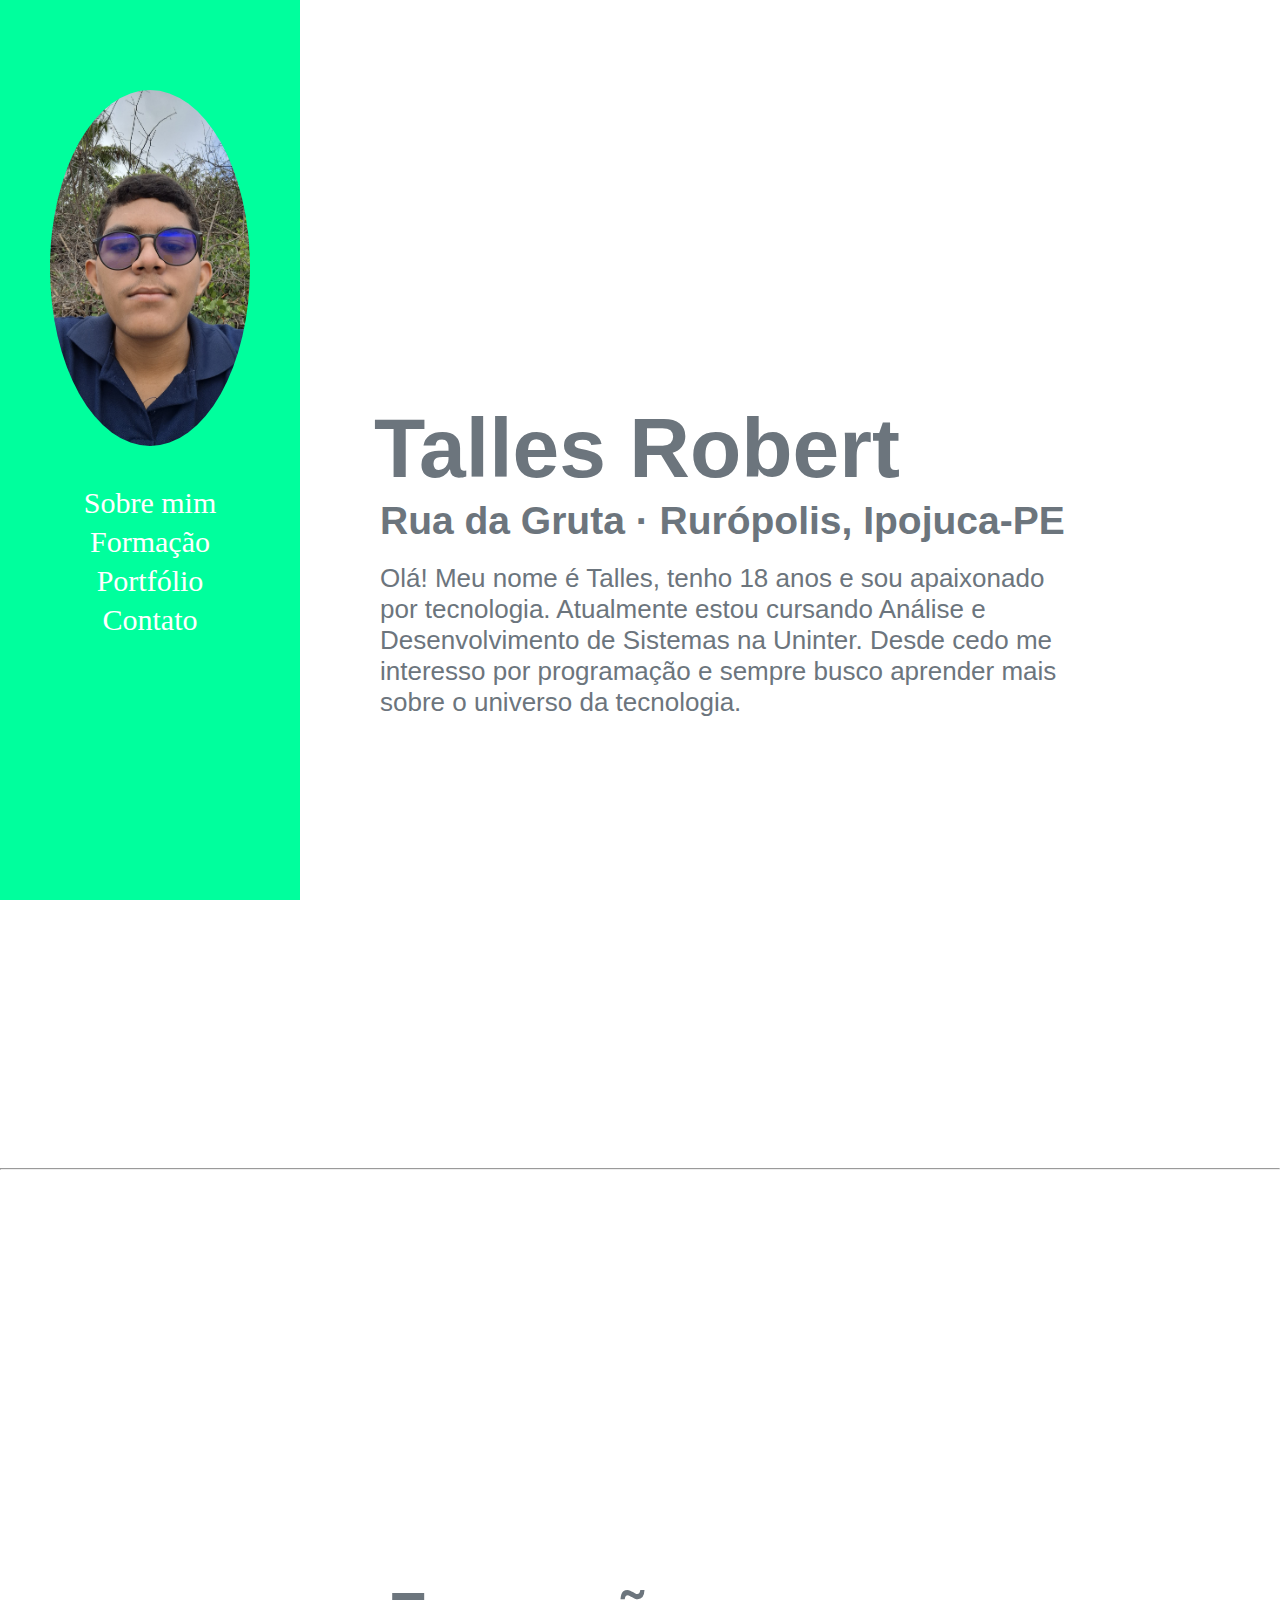
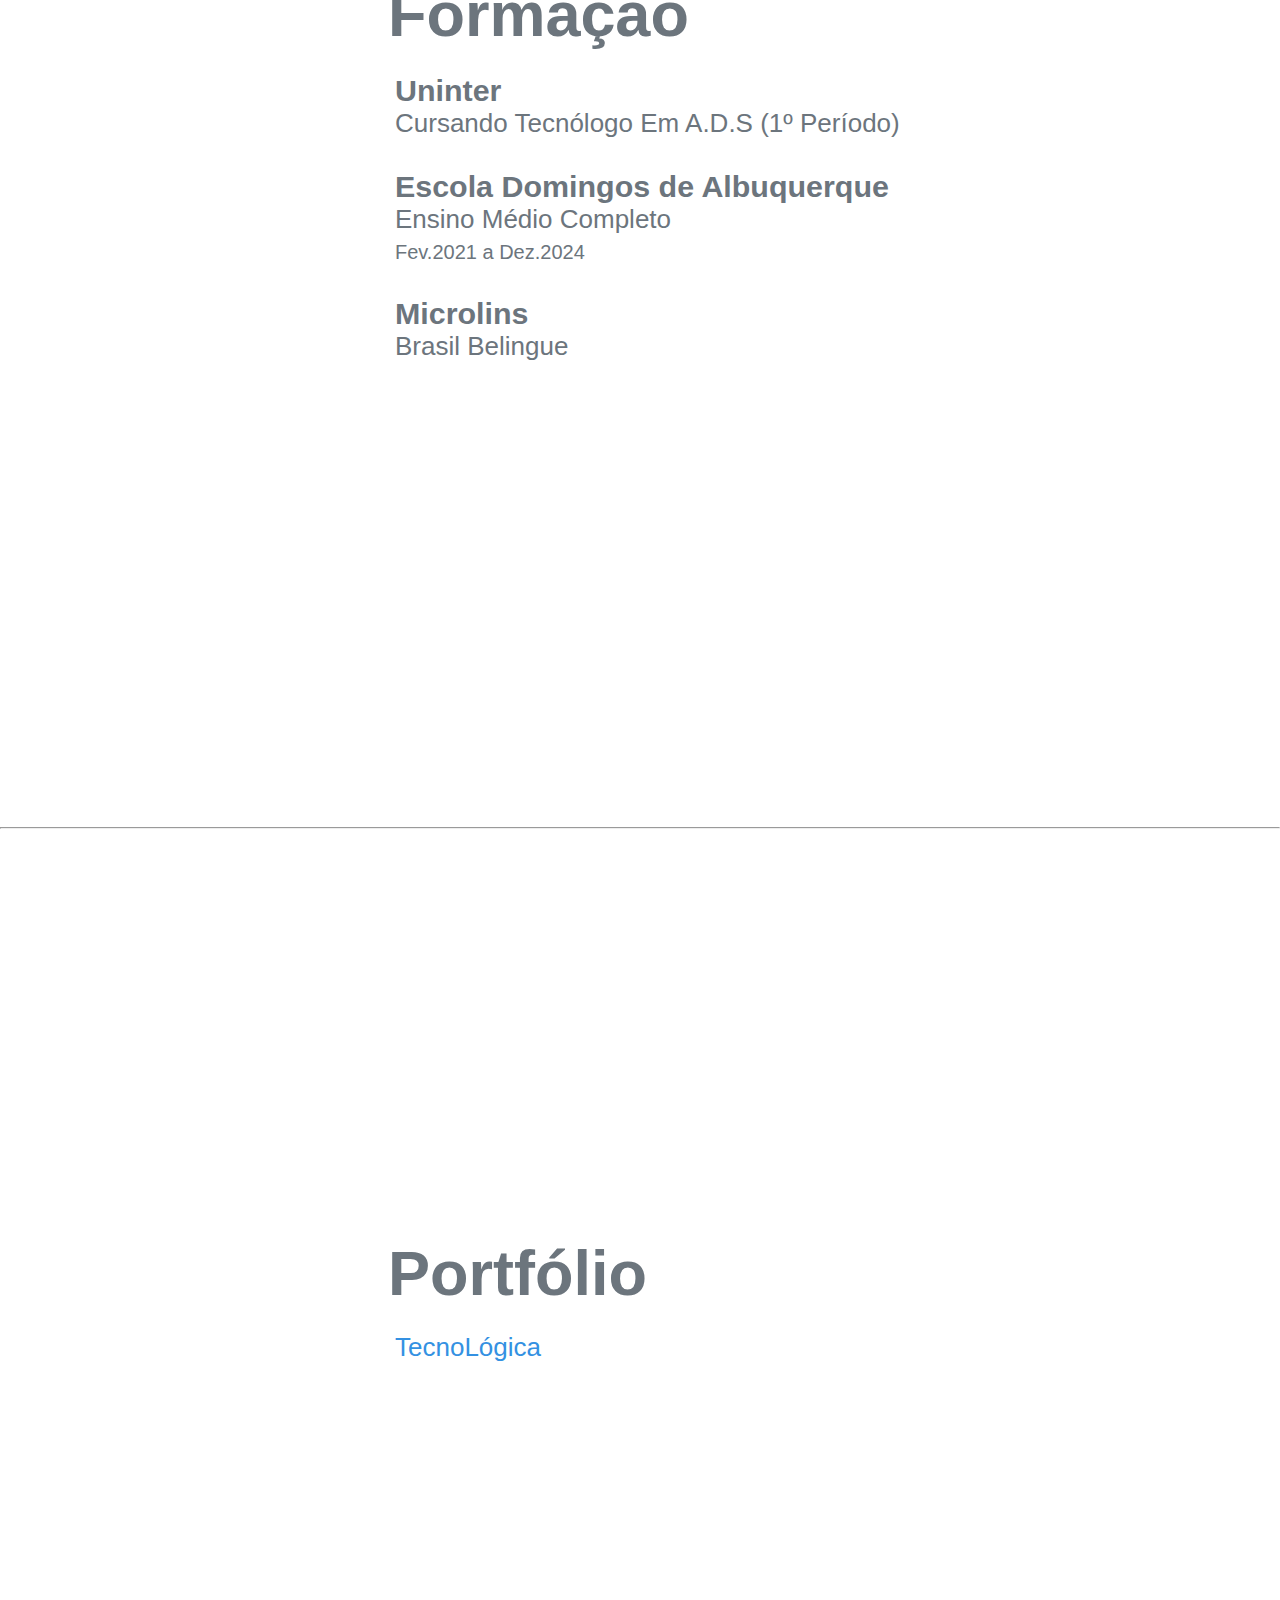
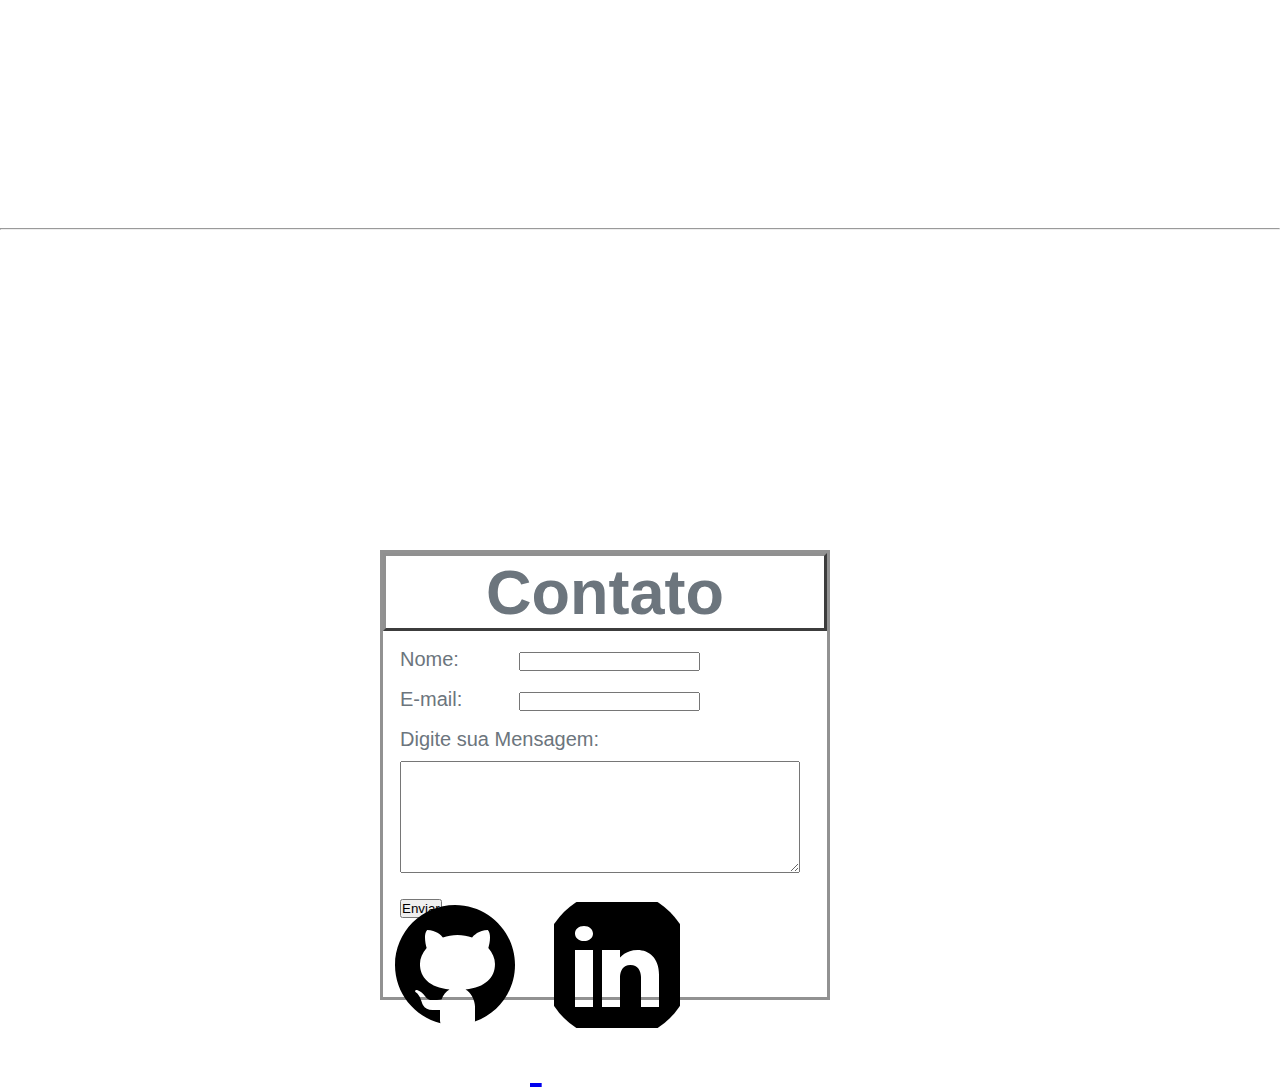
<file: index.html>
<!DOCTYPE html>
<html lang="pt-br">
  <head>
    <meta charset="UTF-8" />
    <meta name="viewport" content="width=device-width, initial-scale=1.0" />
    <title>Currículo Talles</title>
    <link rel="stylesheet" href="style.css" />
  </head>
  <body>
    <!-- Seção sobre mim -->
    <div class="container">
      <header class="menu">
        <img src="img/icons/perfil/image.jpeg" alt="Foto de Talles" />

        <nav>
          <ul class="menu-nav">
            <li><a href="#about">Sobre mim </a></li>
            <li><a href="#formation">Formação </a></li>
            <li><a href="#portfolio">Portfólio </a></li>
            <li><a href="#contact">Contato </a></li>
          </ul>
        </nav>
      </header>

      <section id="about" class="about">
        <h1 id="name">Talles Robert</h1>

        <div class="sub-about">
          <h2>Rua da Gruta · Rurópolis, Ipojuca-PE</h2>
          <p id="parag">
            Olá! Meu nome é Talles, tenho 18 anos e sou apaixonado por
            tecnologia. Atualmente estou cursando Análise e Desenvolvimento de
            Sistemas na Uninter. Desde cedo me interesso por programação e
            sempre busco aprender mais sobre o universo da tecnologia.
          </p>
        </div>
      </section>

      <hr class="hr" />

      <!-- Seção Formação -->

      <section id="formation" class="formation about">
        <h2 class="educa">Formação</h2>

        <div class="cursos">
          <h3>Uninter</h3>
          <p>Cursando Tecnólogo Em A.D.S (1º Período)</p>
        </div>

        <div class="cursos">
          <h3>Escola Domingos de Albuquerque</h3>
          <p>Ensino Médio Completo</p>
          <span class="periodo">Fev.2021 a Dez.2024</span>
        </div>

        <div class="cursos">
          <h3>Microlins</h3>
          <p>Brasil Belingue</p>
        </div>
      </section>

      <hr class="hr" />

      <!-- Seção Porfolio -->

      <section id="portfolio" class="portfolio about">
        <h2 class="educa">Portfólio</h2>

        <div class="portfolio cursos">
          <a
            href="https://thisistalles.github.io/site1/index.html"
            target="_blank"
            >TecnoLógica</a
          >
        </div>
      </section>

      <hr class="hr" />

      <!-- Seção Contato -->

      <section id="contact" class="contact about">
        <div class="quad">
          <h2 id="form">Contato</h2>

          <form action="" method="post">
            <table>
              <tr>
                <td><label for="nome">Nome:</label></td>
                <td><input type="text" name="nome" /></td>
              </tr>

              <tr>
                <td><label for="email">E-mail:</label></td>
                <td><input type="email" name="email" /></td>
              </tr>

              <tr>
                <td colspan="2">
                  <label for="msg">Digite sua Mensagem:</label><br />
                  <textarea name="msg" id="msg" rows="5" cols="40"></textarea>
                </td>
              </tr>

              <tr>
                <td><button type="button">Enviar</button></td>
              </tr>
            </table>
          </form>
        </div>
      </section>

      <!-- Links de Contato -->

      <footer id="sub-contact" class="sub-contact about">
        <div class="icons">
          <a href="https://github.com/thisistalles" target="_blank">
            <img id="git" src="img/icons/github.svg" alt="github icon" />
          </a>

          <a
            href="https://www.linkedin.com/in/talles-robert-a798a12b7/"
            target="_blank"
          >
            <img id="linke" src="img/icons/linkedin.svg" alt="github icon" />
          </a>
        </div>
      </footer>
    </div>
  </body>
</html>
</file>
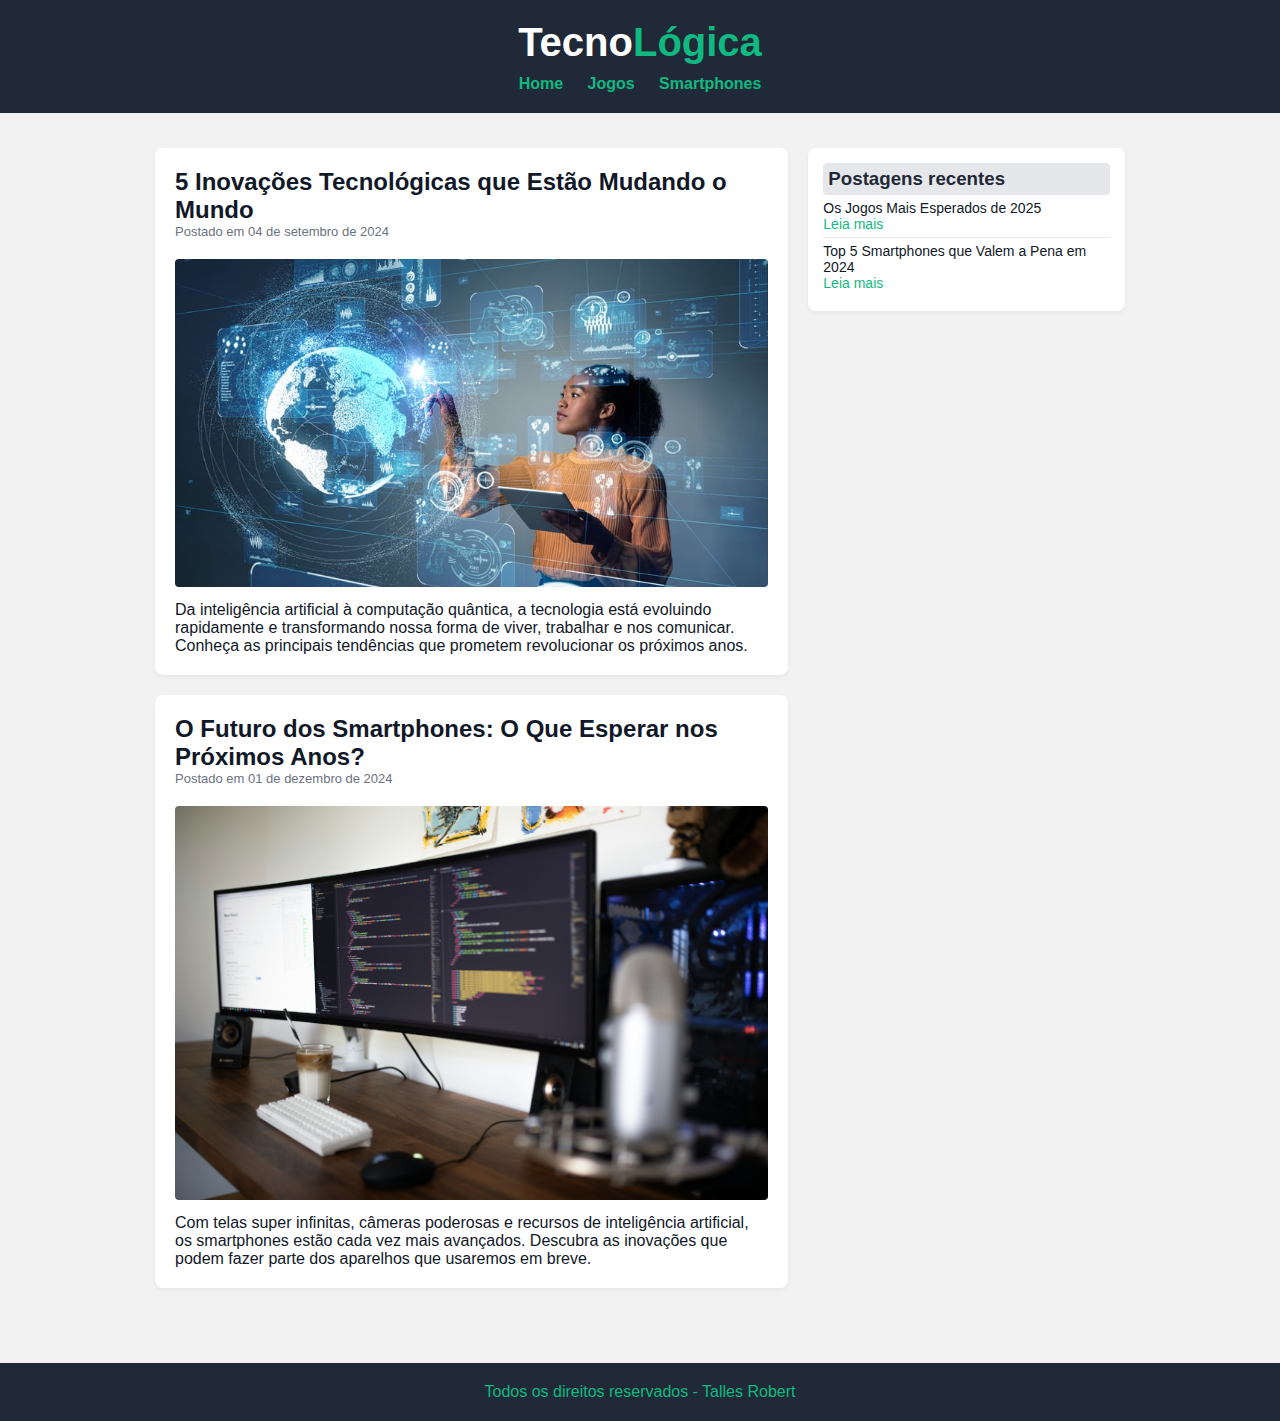
<file: port/port1/index.html>
<!DOCTYPE html>
<html lang="pt-br">
  <head>
    <meta charset="UTF-8" />
    <meta name="viewport" content="width=device-width, initial-scale=1.0" />
    <title>TecnoLógica - Tudo sobre tecnologia</title>
    <link rel="stylesheet" href="style.css" />
  </head>

  <body>
    <div id="header">
      <div id="logo">
        <a href="index.html"><h1>Tecno<span class="white">Lógica</span></h1></a>
      </div>

      <div id="menu">
        <a href="index.html">Home</a>
        <a href="jogos.html">Jogos</a>
        <a href="smartphones.html">Smartphones</a>
      </div>
    </div>

    <div id="content">
      <div id="post">
        <div class="post">
          <h2>5 Inovações Tecnológicas que Estão Mudando o Mundo</h2>
          <span class="data-post">Postado em 04 de setembro de 2024</span>
          <img
            class="img-post"
            src="imagens/tecnologia01.jpg"
            alt="Imagem sobre tecnologia"
          />
          <p>
            Da inteligência artificial à computação quântica, a tecnologia está
            evoluindo rapidamente e transformando nossa forma de viver,
            trabalhar e nos comunicar. Conheça as principais tendências que
            prometem revolucionar os próximos anos.
          </p>
        </div>

        <div class="post">
          <h2>O Futuro dos Smartphones: O Que Esperar nos Próximos Anos?</h2>
          <span class="data-post">Postado em 01 de dezembro de 2024</span>
          <img
            class="img-post"
            src="imagens/tecnologia02.png"
            alt="Imagem sobre tecnologia"
          />
          <p>
            Com telas super infinitas, câmeras poderosas e recursos de inteligência
            artificial, os smartphones estão cada vez mais avançados. Descubra
            as inovações que podem fazer parte dos aparelhos que usaremos em
            breve.
          </p>
        </div>
      </div>

      <div id="right-side">
        <div class="content-right">
          <h3>Postagens recentes</h3>

          <div class="post-right">
            <p>
              Os Jogos Mais Esperados de 2025
            </p>
            <a href="jogos.html">Leia mais</a>
          </div>

          <div class="post-right" style="border-bottom: none">
            <p>
              Top 5 Smartphones que Valem a Pena em 2024
            </p>
            <a href="smartphones.html">Leia mais</a>
          </div>
        </div>
      </div>
    </div>

    <div id="footer">Todos os direitos reservados - Talles Robert</div>
  </body>
</html>
</file>
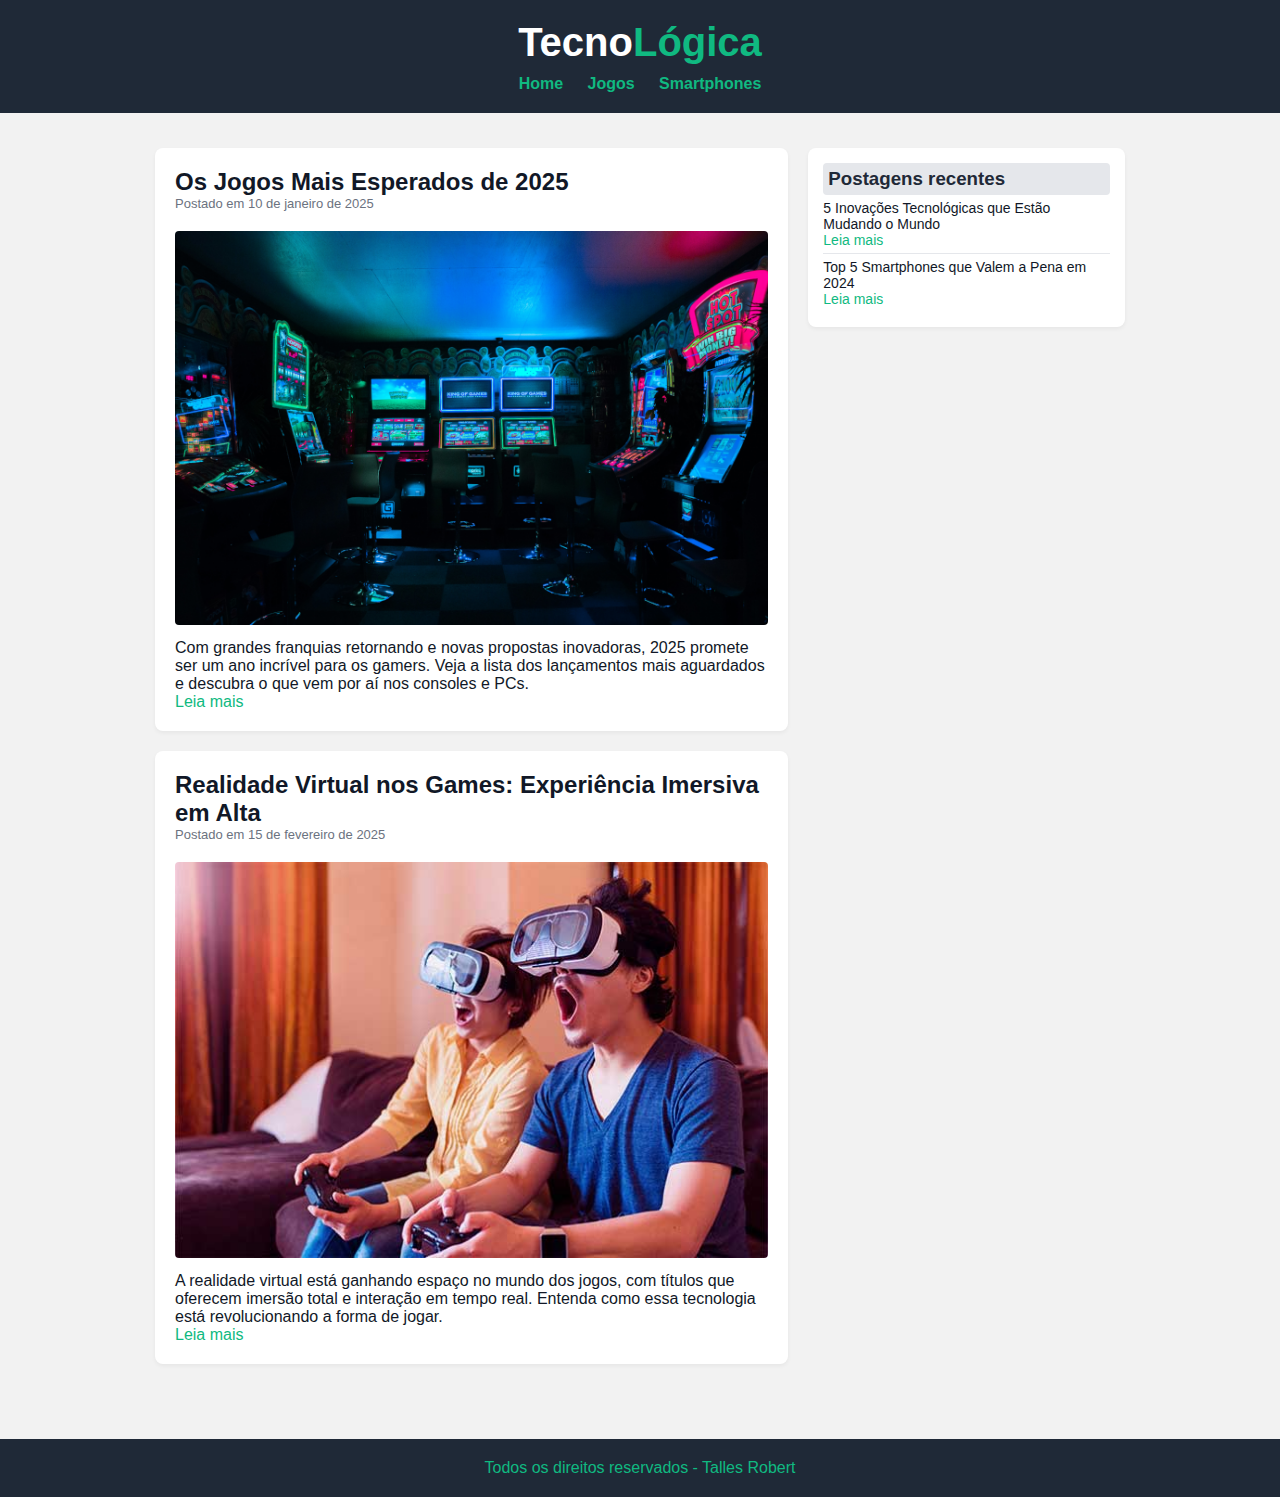
<file: port/port1/jogos.html>
<!DOCTYPE html>
<html lang="pt-br">
  <head>
    <meta charset="UTF-8" />
    <meta name="viewport" content="width=device-width, initial-scale=1.0" />
    <title>TecnoLógica - Tudo sobre tecnologia</title>
    <link rel="stylesheet" href="style.css" />
  </head>

  <body>
    <div id="header">
      <div id="logo">
        <a href="index.html"><h1>Tecno<span class="white">Lógica</span></h1></a>
      </div>

      <div id="menu">
        <a href="index.html">Home</a>
        <a href="jogos.html">Jogos</a>
        <a href="smartphones.html">Smartphones</a>
      </div>
    </div>

    <div id="content">
      <div id="post">
        <div class="post">
          <h2>Os Jogos Mais Esperados de 2025</h2>
          <span class="data-post">Postado em 10 de janeiro de 2025</span>
          <img
            class="img-post"
            src="imagens/game01.png"
            alt="Imagem sobre jogos"
          />
          <p>
            Com grandes franquias retornando e novas propostas inovadoras, 2025
            promete ser um ano incrível para os gamers. Veja a lista dos
            lançamentos mais aguardados e descubra o que vem por aí nos consoles
            e PCs.
          </p>
          <a href="#">Leia mais</a>
        </div>

        <div class="post">
          <h2>Realidade Virtual nos Games: Experiência Imersiva em Alta</h2>
          <span class="data-post">Postado em 15 de fevereiro de 2025</span>
          <img
            class="img-post"
            src="imagens/game02.jpg"
            alt="Imagem sobre jogos"
          />
          <p>
            A realidade virtual está ganhando espaço no mundo dos jogos, com
            títulos que oferecem imersão total e interação em tempo real.
            Entenda como essa tecnologia está revolucionando a forma de jogar.
          </p>
          <a href="#">Leia mais</a>
        </div>
      </div>

      <div id="right-side">
        <div class="content-right">
          <h3>Postagens recentes</h3>

          <div class="post-right">
            <p>5 Inovações Tecnológicas que Estão Mudando o Mundo</p>
            <a href="index.html">Leia mais</a>
          </div>

          <div class="post-right" style="border-bottom: none">
            <p>Top 5 Smartphones que Valem a Pena em 2024</p>
            <a href="smartphones.html">Leia mais</a>
          </div>
        </div>
      </div>
    </div>

    <div id="footer">Todos os direitos reservados - Talles Robert</div>
  </body>
</html>
</file>
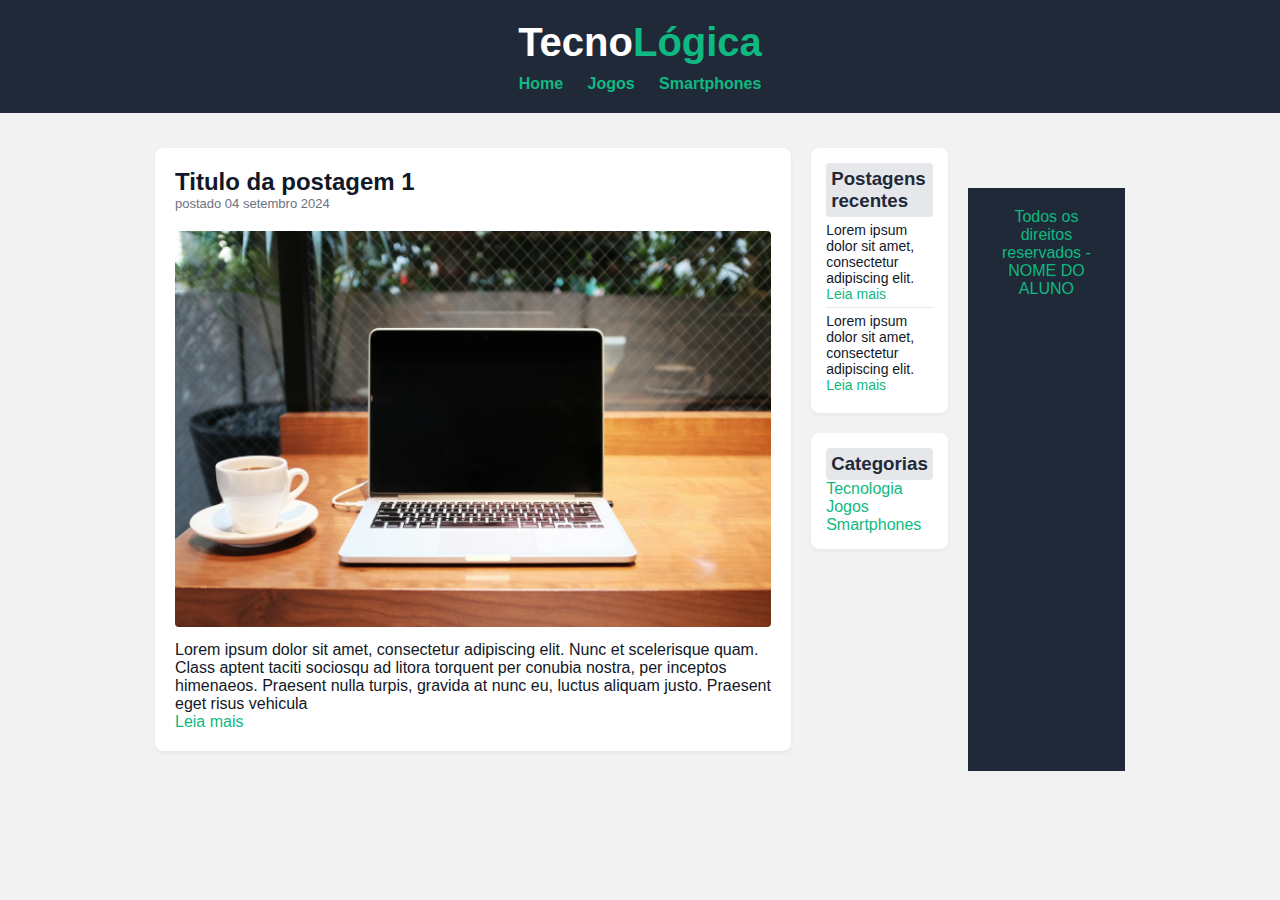
<file: port/port1/port1.html>
<!DOCTYPE html>
<html lang="pt-br">

<head>
    <meta charset="UTF-8">
    <meta name="viewport" content="width=device-width, initial-scale=1.0">
    <title>TecnoLógica - Tudo sobre tecnologia</title>
    <link rel="stylesheet" href="style.css">

 </head>

<body>

    <div id="header">

        <div id="logo">
            <h1>Tecno<span class="white">Lógica</span></h1>
        </div>
    
        <div id="menu">
            <a href="index.html">Home</a>
            <a href="jogos.html">Jogos</a>
            <a href="smartphones.html">Smartphones</a>
        </div>

    </div>

    <div id="content">

        <div id="posts">

            <!-- abertura postagem -->
            <div class="post">
                <h2>Titulo da postagem 1</h2>
                <span class="data-post">postado 04 setembro 2024</span>
                <img class="img-post" src="imagens/tecnologia01.png">
                <p>
                    Lorem ipsum dolor sit amet, consectetur adipiscing elit. Nunc et scelerisque quam. Class aptent taciti sociosqu ad litora torquent per conubia nostra, per inceptos himenaeos. Praesent nulla turpis, gravida at nunc eu, luctus aliquam justo. Praesent eget risus vehicula
                </p>
                <a href="">Leia mais</a>
            </div>
            <!--fechamento postagem -->

        </div>
    
        <div id="right-side">

            <div class="content-right">
                <h3>Postagens recentes</h3>

                <div class="post-right">
                    <p>Lorem ipsum dolor sit amet, consectetur adipiscing elit.</p>
                    <a href="">Leia mais</a>
                </div>

                <div class="post-right" style="border-bottom: none;">
                    <p>Lorem ipsum dolor sit amet, consectetur adipiscing elit.</p>
                    <a href="">Leia mais</a>
                </div>

            </div>

            <div class="content-right">
                <h3>Categorias</h3>

                <a href="">Tecnologia</a><br>
                <a href="">Jogos</a><br>
                <a href="">Smartphones</a><br>
                
            </div>

        </div>

        <div id="footer">
            Todos os direitos reservados - NOME DO ALUNO
        </div>

    </div>
</body>

</html>
</file>
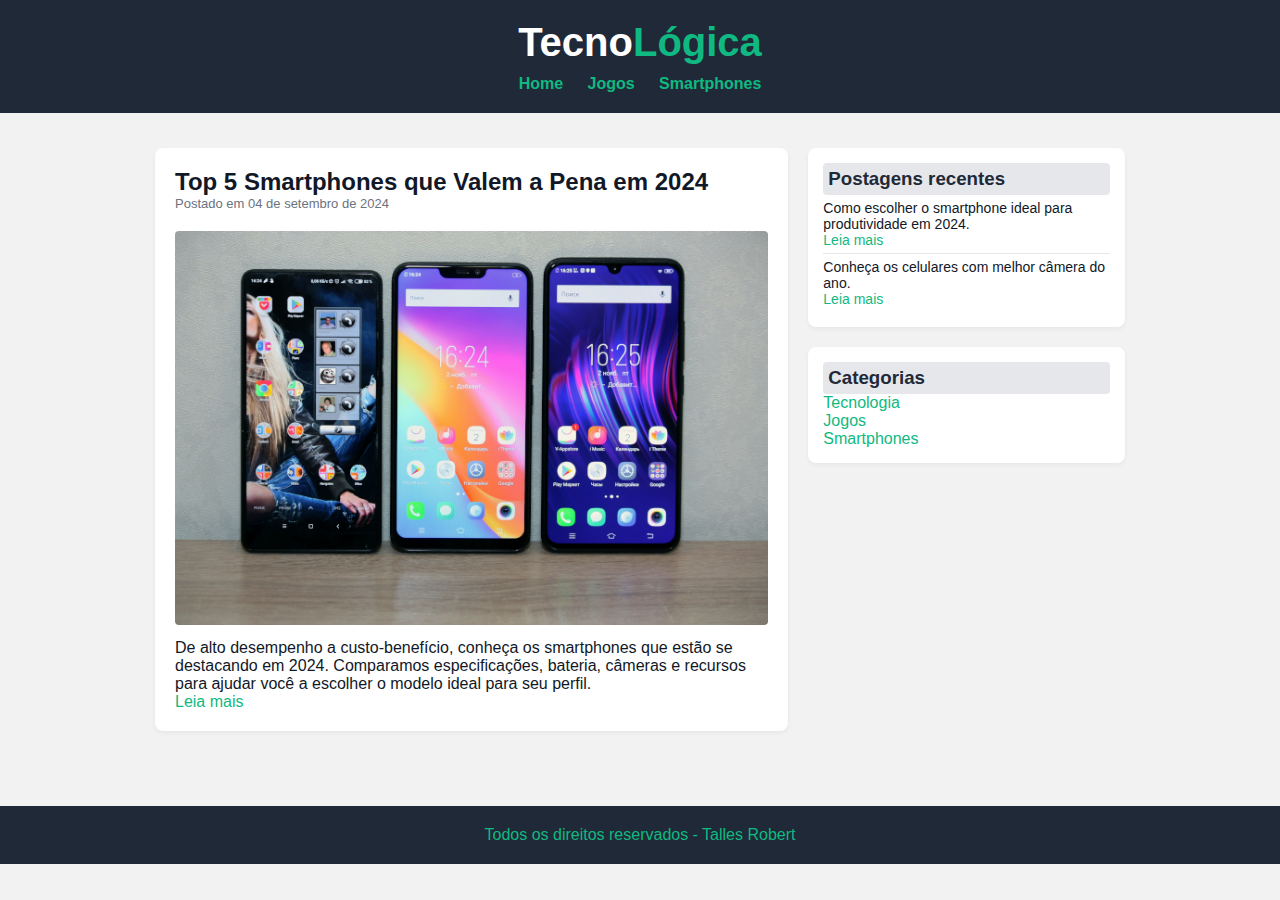
<file: port/port1/smartphones.html>
<!DOCTYPE html>
<html lang="pt-br">
  <head>
    <meta charset="UTF-8" />
    <meta name="viewport" content="width=device-width, initial-scale=1.0" />
    <title>TecnoLógica - Tudo sobre tecnologia</title>
    <link rel="stylesheet" href="style.css" />
  </head>

  <body>
    <div id="header">
      <div id="logo">
        <h1>Tecno<span class="white">Lógica</span></h1>
      </div>

      <div id="menu">
        <a href="index.html">Home</a>
        <a href="jogos.html">Jogos</a>
        <a href="smartphones.html">Smartphones</a>
      </div>
    </div>

    <div id="content">
      <div id="post">
        <div class="post">
          <h2>Top 5 Smartphones que Valem a Pena em 2024</h2>
          <span class="data-post">Postado em 04 de setembro de 2024</span>
          <img
            class="img-post"
            src="imagens/smartphone01.png"
            alt="Imagem sobre smartphones"
          />
          <p>
            De alto desempenho a custo-benefício, conheça os smartphones que estão se destacando em 2024. Comparamos especificações, bateria, câmeras e recursos para ajudar você a escolher o modelo ideal para seu perfil.
          </p>
          <a href="#">Leia mais</a>
        </div>
      </div>

      <div id="right-side">
        <div class="content-right">
          <h3>Postagens recentes</h3>

          <div class="post-right">
            <p>Como escolher o smartphone ideal para produtividade em 2024.</p>
            <a href="#">Leia mais</a>
          </div>

          <div class="post-right" style="border-bottom: none">
            <p>Conheça os celulares com melhor câmera do ano.</p>
            <a href="#">Leia mais</a>
          </div>
        </div>

        <div class="content-right">
          <h3>Categorias</h3>
          <a href="#">Tecnologia</a><br />
          <a href="#">Jogos</a><br />
          <a href="#">Smartphones</a><br />
        </div>
      </div>
    </div>

    <div id="footer">Todos os direitos reservados - Talles Robert</div>
  </body>
</html>
</file>
<file: style.css>
* {
  margin: 0;
  padding: 0;
  box-sizing: border-box;
}

html {
  scroll-behavior: smooth;
}

.menu {
  display: flex;
  flex-direction: column;
  align-items: center;
  background-color: rgb(0, 255, 157);
  width: 300px;
  height: 100vh;
  list-style: none;
  position: fixed;
  padding-top: 18%;
}

img {
  border-radius: 50%;
  width: 200px;
  margin-bottom: 40px;
  margin-top: -140px;
}

.menu-nav {
  display: flex;
  flex-direction: column;
  gap: 5px;
  list-style: none;
  text-align: center;
  font-size: 30px;
}

.menu-nav a {
  color: rgb(255, 255, 255);
  text-decoration: none;
  transition: 0.3s;
}

.about {
  color: rgb(108, 117, 125);
  font-size: 42px;
  padding-left: 130px;
  padding-top: 400px;
  margin-left: 250px;
  font-family: "Saira Extra Condensed", sans-serif;
}

#name {
  margin-left: -6px;
}

.sub-about {
  padding-top: 2px;
  font-size: 26px;
  max-width: 700px;
}

#parag {
  margin-top: 20px;
}

.cursos {
  font-size: 26px;
  max-width: 700px;
  padding: 15px;
}

.educa {
  margin: 8px;
}

.periodo {
  font-size: 20px;
}

hr {
  margin-top: 450px;
}

.portfolio .cursos a {
  color: rgb(52, 145, 226);
  text-decoration: none;
  transition: 0.3s;
}

#contact {
  padding-top: 320px;
}

.quad {
  width: 450px;
  height: 450px;
  border: 3px rgb(146, 146, 146) solid;
}

#form {
  text-align: center;
  border: 3px rgb(144, 144, 144) outset;
}

#nome {
  font-size: 20px;
  text-align: center;
  margin-top: 10px;
  border: 3px rgb(144, 144, 144) solid;
}

tr {
  font-size: 20px;
}

td {
  padding-top: 15px;
  padding-left: 15px;
}

textarea {
  margin-top: 10px;
  margin-left: 0px;
  margin-right: 0px;
  width: 100%;
  max-width: 400px;
  padding: 10px;
  font-size: 16px;
  resize: vertical;
}

#sub-contact {
  padding-top: 30px;
}

#git {
  width: 150px;
}

#linke {
  width: 150px;
}

/* Celular */

@media (max-width: 853px) {

  * {
  margin: 0;
  padding: 0;
  box-sizing: border-box;
}

html {
  scroll-behavior: smooth;
}

.menu {
  display: flex;
  flex-direction: column;
  align-items: center;
  background-color: rgb(0, 255, 157);
  width: 100vh;
  height: 300px;
  list-style: none;
  position: fixed;
  padding-top: 18%;
}

img {
  border-radius: 50%;
  width: 200px;
  margin-bottom: 40px;
}

.menu-nav {
  flex-direction: row;
  gap: 5px;
  list-style: none;
  text-align: center;
  font-size: 30px;
  margin-left: 8px;

}


 
.menu-nav a {
  color: rgb(255, 255, 255);
  text-decoration: none;
  transition: 0.3s;
}

.about {
  color: rgb(108, 117, 125);
  font-size: 42px;
  padding-left: 100px;
  padding-top: 400px;
  margin-left: 100px;
  font-family: "Saira Extra Condensed", sans-serif;
  text-align: left;
}

 

.sub-about {
  padding-top: 2px;
  font-size: 26px;
  max-width: 450px;
}

#parag {
  margin-top: 20px;
}

.cursos {
  font-size: 26px;
  max-width: 700px;
  padding: 15px;
}

.educa {
  margin: 8px;
}

.periodo {
  font-size: 20px;
}

hr {
  margin-top: 450px;
}

.portfolio .cursos a {
  color: rgb(52, 145, 226);
  text-decoration: none;
  transition: 0.3s;
}

#contact {
  padding-top: 120px;
}

.quad {
  width: 450px;
  height: 450px;
  border: 3px rgb(146, 146, 146) solid;
}

#form {
  text-align: center;
  border: 3px rgb(144, 144, 144) outset;
}

#nome {
  font-size: 20px;
  text-align: center;
  margin-top: 10px;
  border: 3px rgb(144, 144, 144) solid;
}

tr {
  font-size: 20px;
}

td {
  padding-top: 15px;
  padding-left: 15px;
}

textarea {
  margin-top: 10px;
  margin-left: 0px;
  margin-right: 0px;
  width: 100%;
  max-width: 400px;
  padding: 10px;
  font-size: 16px;
  resize: vertical;
}

#sub-contact {
  padding-top: 120px;
  margin-left: 200px;
  
}

#git {
  width: 100px;
}

#linke {
  width: 100px;
}




}
</file>
<file: port/port1/style.css>
* {
  margin: 0;
  padding: 0;
  box-sizing: border-box;
}

body {
  font-size: 16px;
  font-family: "Segoe UI", Tahoma, Geneva, Verdana, sans-serif;
  background-color: #f2f2f2;
  color: #111827;
}

h1 {
  color: #ffffff;
  font-size: 40px;
}

h2 {
  color: #111827;
}

h3 {
  color: #1f2937;
  background: #e5e7eb;
  padding: 5px;
  border-radius: 4px;
}

#header {
  background-color: #1f2937;
  padding: 20px;
  text-align: center;
}

#logo {
  margin-bottom: 10px;
}

#menu a {
  margin: 0 10px;
  color: #10b981;
  font-weight: bold;
  text-decoration: none;
  transition: 0.3s;
}

#menu a:hover {
  color: #ffffff;
  text-decoration: underline;
}

.white {
  color: #10b981;
}

#content {
  max-width: 1000px;
  margin: 20px auto;
  padding: 15px;
  display: flex;
  gap: 20px;
}

#post {
  flex: 2;
}

.post {
  background: #ffffff;
  padding: 20px;
  margin-bottom: 20px;
  border-radius: 8px;
  box-shadow: 0 2px 4px rgba(0, 0, 0, 0.05);
}

.data-post {
  font-size: 13px;
  color: #6b7280;
  margin-bottom: 10px;
  display: block;
}

.img-post {
  width: 100%;
  max-width: 620px;
  height: auto;
  border-radius: 4px;
  margin: 10px 0;
}

#right-side {
  flex: 1;
}

.content-right {
  background: #ffffff;
  padding: 15px;
  margin-bottom: 20px;
  border-radius: 8px;
  box-shadow: 0 2px 4px rgba(0, 0, 0, 0.05);
}

.post-right {
  font-size: 14px;
  padding: 5px 0;
  border-bottom: 1px solid #e5e7eb;
}

.post-right:last-child {
  border-bottom: none;
}

a {
  text-decoration: none;
  color: #10b981;
}

a:hover {
  text-decoration: underline;
}

#footer {
  clear: both;
  text-align: center;
  padding: 20px;
  background: #1f2937;
  color: #10b981;
  margin-top: 40px;
}
</file>
